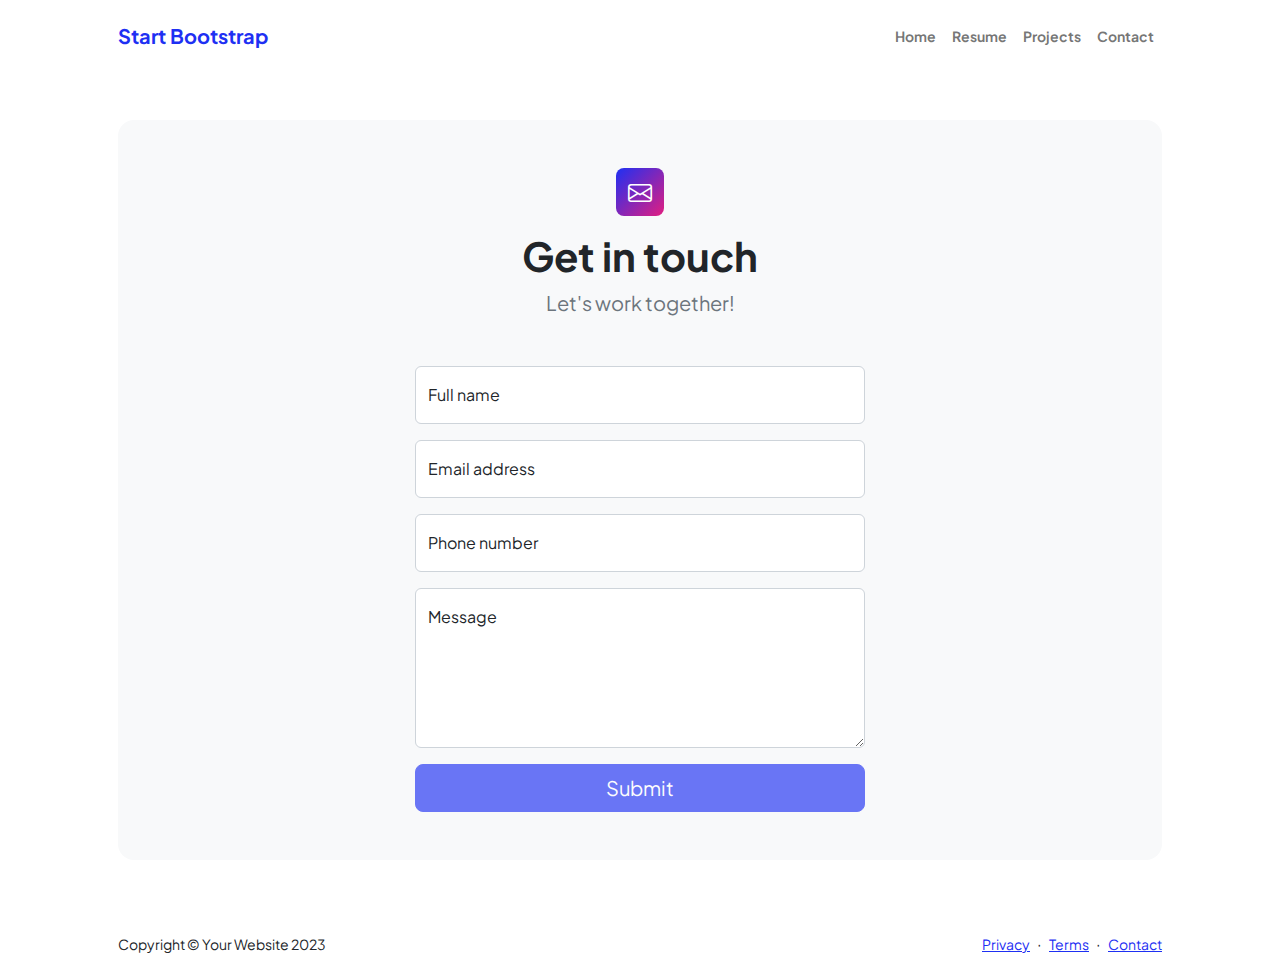
<file: contact.html>
<!DOCTYPE html>
<html lang="en">
    <head>
        <meta charset="utf-8" />
        <meta name="viewport" content="width=device-width, initial-scale=1, shrink-to-fit=no" />
        <meta name="description" content />
        <meta name="author" content />
        <title>Modern Business - Start Bootstrap Template</title>
        <!-- Favicon-->
        <link rel="icon" type="image/x-icon" href="assets/favicon.ico" />
        <!-- Custom Google font-->
        <link rel="preconnect" href="https://fonts.googleapis.com" />
        <link rel="preconnect" href="https://fonts.gstatic.com" crossorigin />
        <link href="https://fonts.googleapis.com/css2?family=Plus+Jakarta+Sans:wght@100;200;300;400;500;600;700;800;900&amp;display=swap" rel="stylesheet" />
        <!-- Bootstrap icons-->
        <link href="https://cdn.jsdelivr.net/npm/bootstrap-icons@1.8.1/font/bootstrap-icons.css" rel="stylesheet" />
        <!-- Core theme CSS (includes Bootstrap)-->
        <link href="css/styles.css" rel="stylesheet" />
    </head>
    <body class="d-flex flex-column">
        <main class="flex-shrink-0">
            <!-- Navigation-->
            <nav class="navbar navbar-expand-lg navbar-light bg-white py-3">
                <div class="container px-5">
                    <a class="navbar-brand" href="index.html"><span class="fw-bolder text-primary">Start Bootstrap</span></a>
                    <button class="navbar-toggler" type="button" data-bs-toggle="collapse" data-bs-target="#navbarSupportedContent" aria-controls="navbarSupportedContent" aria-expanded="false" aria-label="Toggle navigation"><span class="navbar-toggler-icon"></span></button>
                    <div class="collapse navbar-collapse" id="navbarSupportedContent">
                        <ul class="navbar-nav ms-auto mb-2 mb-lg-0 small fw-bolder">
                            <li class="nav-item"><a class="nav-link" href="index.html">Home</a></li>
                            <li class="nav-item"><a class="nav-link" href="resume.html">Resume</a></li>
                            <li class="nav-item"><a class="nav-link" href="projects.html">Projects</a></li>
                            <li class="nav-item"><a class="nav-link" href="contact.html">Contact</a></li>
                        </ul>
                    </div>
                </div>
            </nav>
            <!-- Page content-->
            <section class="py-5">
                <div class="container px-5">
                    <!-- Contact form-->
                    <div class="bg-light rounded-4 py-5 px-4 px-md-5">
                        <div class="text-center mb-5">
                            <div class="feature bg-primary bg-gradient-primary-to-secondary text-white rounded-3 mb-3"><i class="bi bi-envelope"></i></div>
                            <h1 class="fw-bolder">Get in touch</h1>
                            <p class="lead fw-normal text-muted mb-0">Let's work together!</p>
                        </div>
                        <div class="row gx-5 justify-content-center">
                            <div class="col-lg-8 col-xl-6">
                                <!-- * * * * * * * * * * * * * * *-->
                                <!-- * * SB Forms Contact Form * *-->
                                <!-- * * * * * * * * * * * * * * *-->
                                <!-- This form is pre-integrated with SB Forms.-->
                                <!-- To make this form functional, sign up at-->
                                <!-- https://startbootstrap.com/solution/contact-forms-->
                                <!-- to get an API token!-->
                                <form id="contactForm" data-sb-form-api-token="API_TOKEN">
                                    <!-- Name input-->
                                    <div class="form-floating mb-3">
                                        <input class="form-control" id="name" type="text" placeholder="Enter your name..." data-sb-validations="required" />
                                        <label for="name">Full name</label>
                                        <div class="invalid-feedback" data-sb-feedback="name:required">A name is required.</div>
                                    </div>
                                    <!-- Email address input-->
                                    <div class="form-floating mb-3">
                                        <input class="form-control" id="email" type="email" placeholder="name@example.com" data-sb-validations="required,email" />
                                        <label for="email">Email address</label>
                                        <div class="invalid-feedback" data-sb-feedback="email:required">An email is required.</div>
                                        <div class="invalid-feedback" data-sb-feedback="email:email">Email is not valid.</div>
                                    </div>
                                    <!-- Phone number input-->
                                    <div class="form-floating mb-3">
                                        <input class="form-control" id="phone" type="tel" placeholder="(123) 456-7890" data-sb-validations="required" />
                                        <label for="phone">Phone number</label>
                                        <div class="invalid-feedback" data-sb-feedback="phone:required">A phone number is required.</div>
                                    </div>
                                    <!-- Message input-->
                                    <div class="form-floating mb-3">
                                        <textarea class="form-control" id="message" type="text" placeholder="Enter your message here..." style="height: 10rem" data-sb-validations="required"></textarea>
                                        <label for="message">Message</label>
                                        <div class="invalid-feedback" data-sb-feedback="message:required">A message is required.</div>
                                    </div>
                                    <!-- Submit success message-->
                                    <!---->
                                    <!-- This is what your users will see when the form-->
                                    <!-- has successfully submitted-->
                                    <div class="d-none" id="submitSuccessMessage">
                                        <div class="text-center mb-3">
                                            <div class="fw-bolder">Form submission successful!</div>
                                            To activate this form, sign up at
                                            <br />
                                            <a href="https://startbootstrap.com/solution/contact-forms">https://startbootstrap.com/solution/contact-forms</a>
                                        </div>
                                    </div>
                                    <!-- Submit error message-->
                                    <!---->
                                    <!-- This is what your users will see when there is-->
                                    <!-- an error submitting the form-->
                                    <div class="d-none" id="submitErrorMessage"><div class="text-center text-danger mb-3">Error sending message!</div></div>
                                    <!-- Submit Button-->
                                    <div class="d-grid"><button class="btn btn-primary btn-lg disabled" id="submitButton" type="submit">Submit</button></div>
                                </form>
                            </div>
                        </div>
                    </div>
                </div>
            </section>
        </main>
        <!-- Footer-->
        <footer class="bg-white py-4 mt-auto">
            <div class="container px-5">
                <div class="row align-items-center justify-content-between flex-column flex-sm-row">
                    <div class="col-auto"><div class="small m-0">Copyright &copy; Your Website 2023</div></div>
                    <div class="col-auto">
                        <a class="small" href="#!">Privacy</a>
                        <span class="mx-1">&middot;</span>
                        <a class="small" href="#!">Terms</a>
                        <span class="mx-1">&middot;</span>
                        <a class="small" href="#!">Contact</a>
                    </div>
                </div>
            </div>
        </footer>
        <!-- Bootstrap core JS-->
        <script src="https://cdn.jsdelivr.net/npm/bootstrap@5.2.3/dist/js/bootstrap.bundle.min.js"></script>
        <!-- Core theme JS-->
        <script src="js/scripts.js"></script>
        <!-- * * * * * * * * * * * * * * * * * * * * * * * * * * * * * * * * * * * * * * * *-->
        <!-- * *                               SB Forms JS                               * *-->
        <!-- * * Activate your form at https://startbootstrap.com/solution/contact-forms * *-->
        <!-- * * * * * * * * * * * * * * * * * * * * * * * * * * * * * * * * * * * * * * * *-->
        <script src="https://cdn.startbootstrap.com/sb-forms-latest.js"></script>
    </body>
</html>
</file>
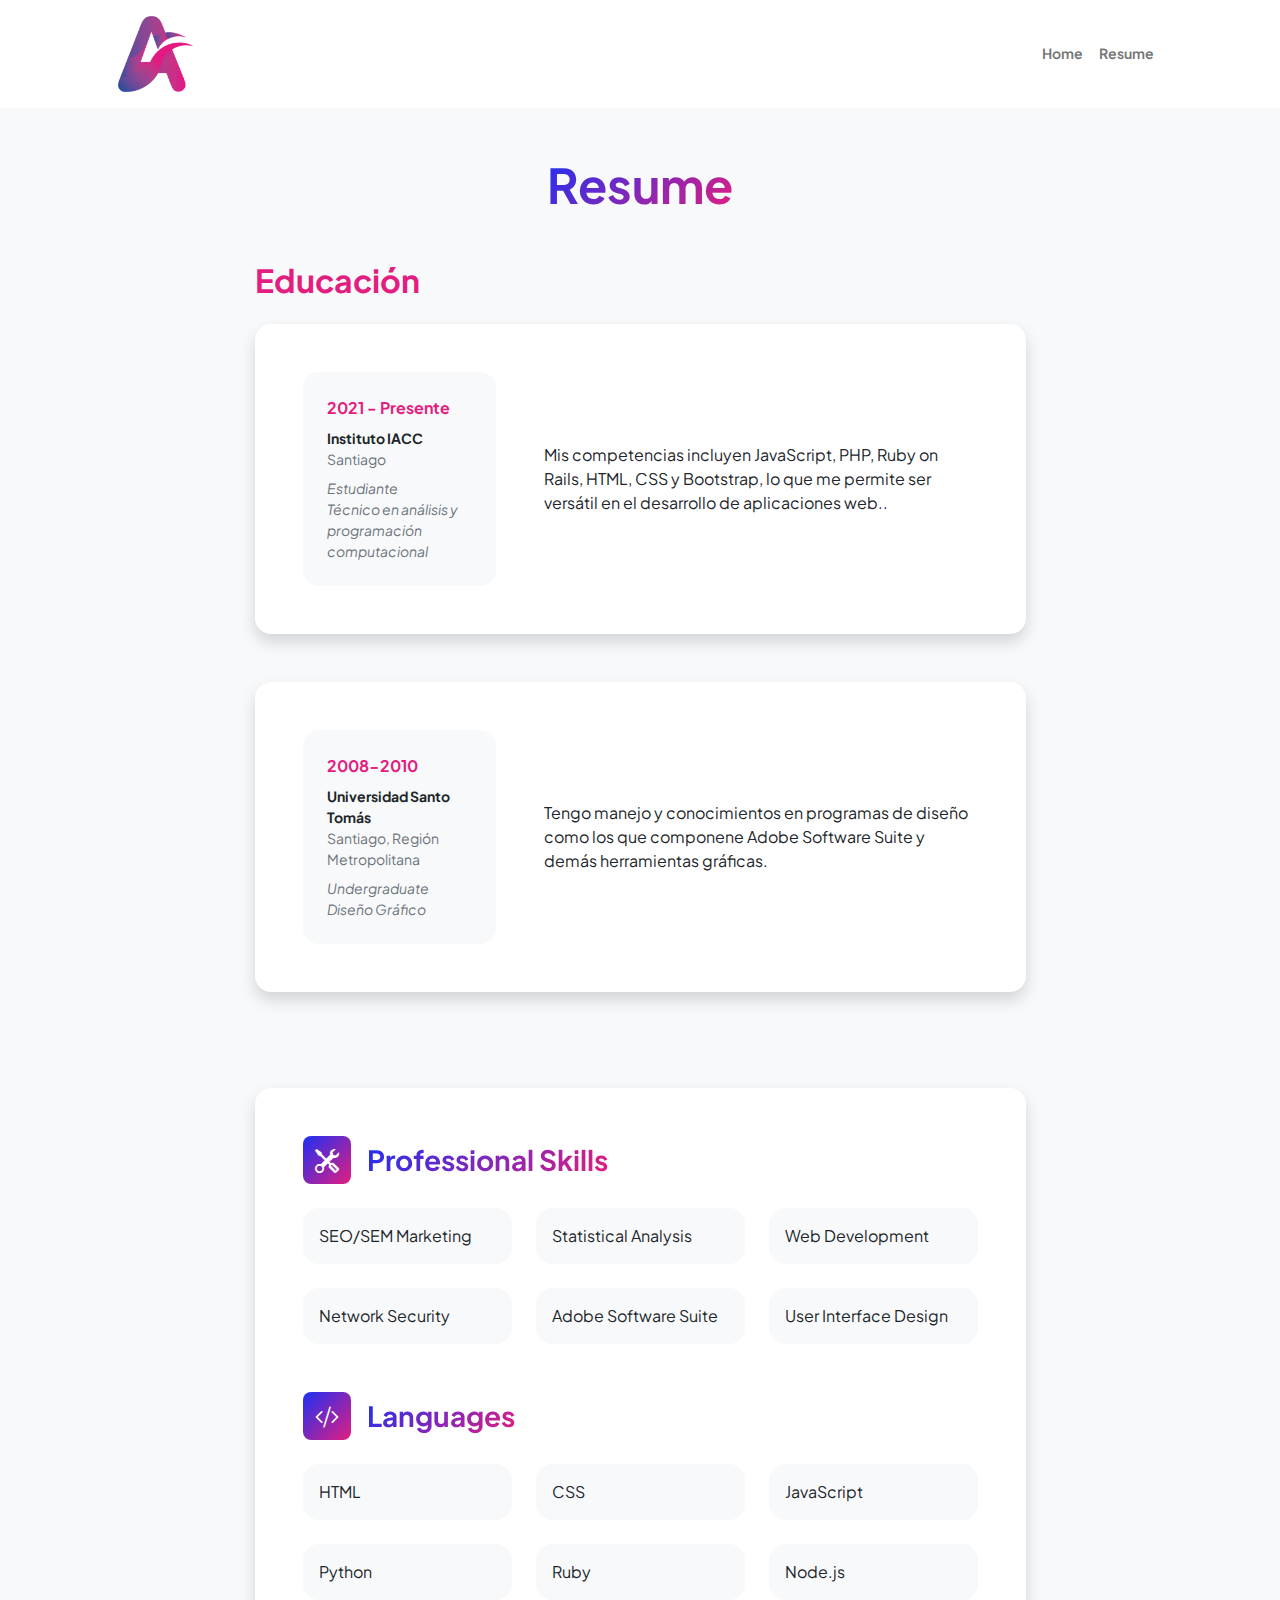
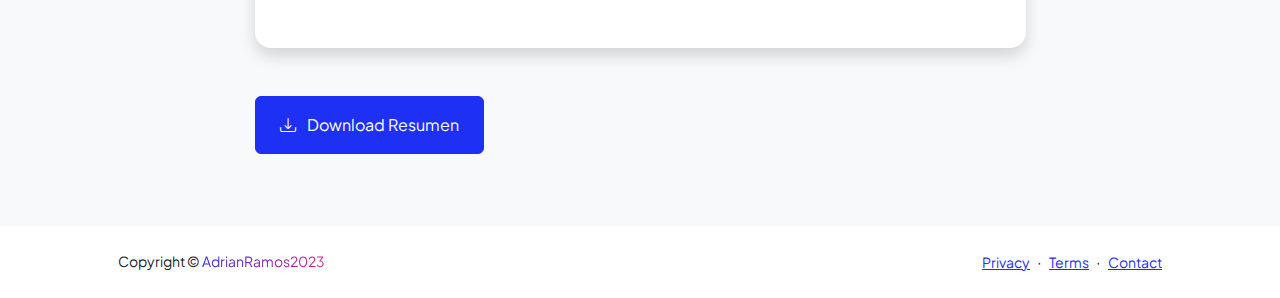
<file: resume.html>
<!DOCTYPE html>
<html lang="en">
    <head>
        <meta charset="utf-8" />
        <meta name="viewport" content="width=device-width, initial-scale=1, shrink-to-fit=no" />
        <meta name="description" content="" />
        <meta name="author" content="Adrian Ramos · Developer" />
          <title>Adrian Ramos · Resume</title>
        <!-- Favicon-->
        <link rel="icon" type="image/x-icon" href="assets/logo_vectorial_icono.png" />
        <!-- Custom Google font-->
        <link rel="preconnect" href="https://fonts.googleapis.com" />
        <link rel="preconnect" href="https://fonts.gstatic.com" crossorigin />
        <link href="https://fonts.googleapis.com/css2?family=Plus+Jakarta+Sans:wght@100;200;300;400;500;600;700;800;900&amp;display=swap" rel="stylesheet" />
        <!-- Bootstrap icons-->
        <link href="https://cdn.jsdelivr.net/npm/bootstrap-icons@1.8.1/font/bootstrap-icons.css" rel="stylesheet" />
        <!-- Core theme CSS (includes Bootstrap)-->
        <link href="css/styles.css" rel="stylesheet" />
    </head>
    <body class="d-flex flex-column h-100 bg-light">
        <main class="flex-shrink-0">
            <!-- Navigation-->
            <nav class="navbar navbar-expand-lg navbar-light bg-white py-3">
                <div class="container px-5">
                   <img src="assets/logo_vectorial_pequeño.png" width="75px">
                    <button class="navbar-toggler" type="button" data-bs-toggle="collapse" data-bs-target="#navbarSupportedContent" aria-controls="navbarSupportedContent" aria-expanded="false" aria-label="Toggle navigation"><span class="navbar-toggler-icon"></span></button>
                    <div class="collapse navbar-collapse" id="navbarSupportedContent">
                        <ul class="navbar-nav ms-auto mb-2 mb-lg-0 small fw-bolder">
                            <li class="nav-item"><a class="nav-link" href="index.html">Home</a></li>
                            <li class="nav-item"><a class="nav-link" href="resume.html">Resume</a></li>
                            <!--<li class="nav-item"><a class="nav-link" href="projects.html">Projects</a></li>-->
                            <!--<li class="nav-item"><a class="nav-link" href="contact.html">Contact</a></li>-->
                        </ul>
                    </div>
                </div>
            </nav>
            <!-- Page Content-->
            <div class="container px-5 my-5">
                <div class="text-center mb-5">
                    <h1 class="display-5 fw-bolder mb-0"><span class="text-gradient d-inline">Resume</span></h1>
                </div>
                <div class="row gx-5 justify-content-center">
                    <div class="col-lg-11 col-xl-9 col-xxl-8">
                        <!-- Experience Section-->
                        <section>
                            
                          
                        <!-- Education Section-->
                        <section>
                            <h2 class="text-secondary fw-bolder mb-4">Educación</h2>
                            <!-- Education Card 1-->
                            <div class="card shadow border-0 rounded-4 mb-5">
                                <div class="card-body p-5">
                                    <div class="row align-items-center gx-5">
                                        <div class="col text-center text-lg-start mb-4 mb-lg-0">
                                            <div class="bg-light p-4 rounded-4">
                                                <div class="text-secondary fw-bolder mb-2">2021 - Presente</div>
                                                <div class="mb-2">
                                                    <div class="small fw-bolder">Instituto IACC</div>
                                                    <div class="small text-muted">Santiago</div>
                                                </div>
                                                <div class="fst-italic">
                                                    <div class="small text-muted">Estudiante</div>
                                                    <div class="small text-muted">Técnico en análisis y programación computacional</div>
                                                </div>
                                            </div>
                                        </div>
                                        <div class="col-lg-8"><div>Mis competencias incluyen JavaScript, PHP, Ruby on Rails, HTML, CSS y Bootstrap, lo que me permite ser versátil en el desarrollo de aplicaciones web..</div></div>
                                    </div>
                                </div>
                            </div>
                            <!-- Education Card 2-->
                            <div class="card shadow border-0 rounded-4 mb-5">
                                <div class="card-body p-5">
                                    <div class="row align-items-center gx-5">
                                        <div class="col text-center text-lg-start mb-4 mb-lg-0">
                                            <div class="bg-light p-4 rounded-4">
                                                <div class="text-secondary fw-bolder mb-2">2008-2010</div>
                                                <div class="mb-2">
                                                    <div class="small fw-bolder">Universidad Santo Tomás</div>
                                                    <div class="small text-muted">Santiago, Región Metropolitana</div>
                                                </div>
                                                <div class="fst-italic">
                                                    <div class="small text-muted">Undergraduate</div>
                                                    <div class="small text-muted">Diseño Gráfico</div>
                                                </div>
                                            </div>
                                        </div>
                                        <div class="col-lg-8"><div>Tengo manejo y conocimientos en programas de diseño como los que componene Adobe Software Suite y demás herramientas gráficas.</div></div>
                                    </div>
                                </div>
                            </div>
                        </section>
                        <!-- Divider-->
                        <div class="pb-5"></div>
                        <!-- Skills Section-->
                        <section>
                            <!-- Skillset Card-->
                            <div class="card shadow border-0 rounded-4 mb-5">
                                <div class="card-body p-5">
                                    <!-- Professional skills list-->
                                    <div class="mb-5">
                                        <div class="d-flex align-items-center mb-4">
                                            <div class="feature bg-primary bg-gradient-primary-to-secondary text-white rounded-3 me-3"><i class="bi bi-tools"></i></div>
                                            <h3 class="fw-bolder mb-0"><span class="text-gradient d-inline">Professional Skills</span></h3>
                                        </div>
                                        <div class="row row-cols-1 row-cols-md-3 mb-4">
                                            <div class="col mb-4 mb-md-0"><div class="d-flex align-items-center bg-light rounded-4 p-3 h-100">SEO/SEM Marketing</div></div>
                                            <div class="col mb-4 mb-md-0"><div class="d-flex align-items-center bg-light rounded-4 p-3 h-100">Statistical Analysis</div></div>
                                            <div class="col"><div class="d-flex align-items-center bg-light rounded-4 p-3 h-100">Web Development</div></div>
                                        </div>
                                        <div class="row row-cols-1 row-cols-md-3">
                                            <div class="col mb-4 mb-md-0"><div class="d-flex align-items-center bg-light rounded-4 p-3 h-100">Network Security</div></div>
                                            <div class="col mb-4 mb-md-0"><div class="d-flex align-items-center bg-light rounded-4 p-3 h-100">Adobe Software Suite</div></div>
                                            <div class="col"><div class="d-flex align-items-center bg-light rounded-4 p-3 h-100">User Interface Design</div></div>
                                        </div>
                                    </div>
                                    <!-- Languages list-->
                                    <div class="mb-0">
                                        <div class="d-flex align-items-center mb-4">
                                            <div class="feature bg-primary bg-gradient-primary-to-secondary text-white rounded-3 me-3"><i class="bi bi-code-slash"></i></div>
                                            <h3 class="fw-bolder mb-0"><span class="text-gradient d-inline">Languages</span></h3>
                                        </div>
                                        <div class="row row-cols-1 row-cols-md-3 mb-4">
                                            <div class="col mb-4 mb-md-0"><div class="d-flex align-items-center bg-light rounded-4 p-3 h-100">HTML</div></div>
                                            <div class="col mb-4 mb-md-0"><div class="d-flex align-items-center bg-light rounded-4 p-3 h-100">CSS</div></div>
                                            <div class="col"><div class="d-flex align-items-center bg-light rounded-4 p-3 h-100">JavaScript</div></div>
                                        </div>
                                        <div class="row row-cols-1 row-cols-md-3">
                                            <div class="col mb-4 mb-md-0"><div class="d-flex align-items-center bg-light rounded-4 p-3 h-100">Python</div></div>
                                            <div class="col mb-4 mb-md-0"><div class="d-flex align-items-center bg-light rounded-4 p-3 h-100">Ruby</div></div>
                                            <div class="col"><div class="d-flex align-items-center bg-light rounded-4 p-3 h-100">Node.js</div></div>
                                        </div>
                                    </div>
                                </div>
                            </div>
							<div class="d-flex align-items-center justify-content-between mb-4">
                                <!--<h2 class="text-primary fw-bolder mb-0">Curriculum</h2>-->
                                <!-- Download resume button-->
                                <!-- Note: Set the link href target to a PDF file within your project-->
                                <a class="btn btn-primary px-4 py-3" href="assets/Mi_Curriculum.pdf" target="_blank">
                                    <div class="d-inline-block bi bi-download me-2"></div>
                                    Download Resumen
                                </a>
                            </div>
                        </section>
                    </div>
                </div>
            </div>
        </main>
		
        <!-- Footer-->
        <footer class="bg-white py-4 mt-auto">
            <div class="container px-5">
			
                <div class="row align-items-center justify-content-between flex-column flex-sm-row">
                    <div class="col-auto"><div class="small m-0">Copyright &copy;<span class="text-gradient d-inline"> AdrianRamos2023</span></div></div>
                    <div class="col-auto">
                        <a class="small" href="#!">Privacy</a>
                        <span class="mx-1">&middot;</span>
                        <a class="small" href="#!">Terms</a>
                        <span class="mx-1">&middot;</span>
                        <a class="small" href="#!">Contact</a>
                    </div>
                </div>
            </div>
        </footer>
        <!-- Bootstrap core JS-->
        <script src="https://cdn.jsdelivr.net/npm/bootstrap@5.2.3/dist/js/bootstrap.bundle.min.js"></script>
        <!-- Core theme JS-->
        <script src="js/scripts.js"></script>
    </body>
</html>
</file>
